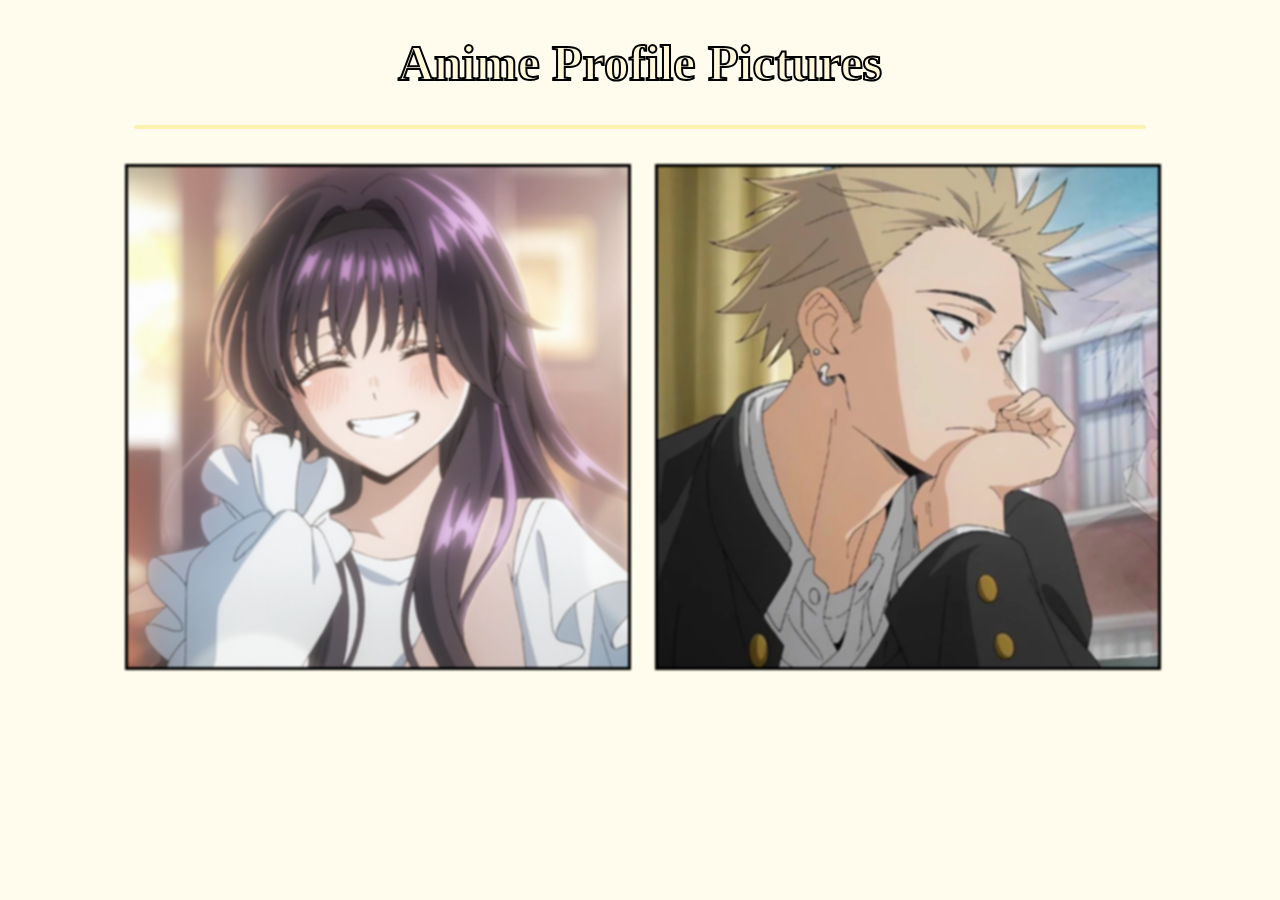
<file: index.html>
<!DOCTYPE html>
<html lang="en" class="main_html">
<head>
    <meta charset="UTF-8">
    <meta name="viewport" content="width=device-width, initial-scale=1.0">
    <title>Made by dogwichhh</title>
    <link rel="stylesheet" href="style.css">
</head>
<body>
    
    <h1 class="title1">Anime Profile Pictures</h1> <hr>

    <div class="main-gallery">

        <a href="Waguri.html" class="bg-waguri1">
            <img src="waguri_bg.png" alt="Failed to load image.">
        </a>

        <a href="Tsumugi.html" class="bg-tsumugi1">
            <img src="tsumugi_bg.png" alt="Failed to load image.">
        </a>

    </div>
    

</body>
</html>
</file>
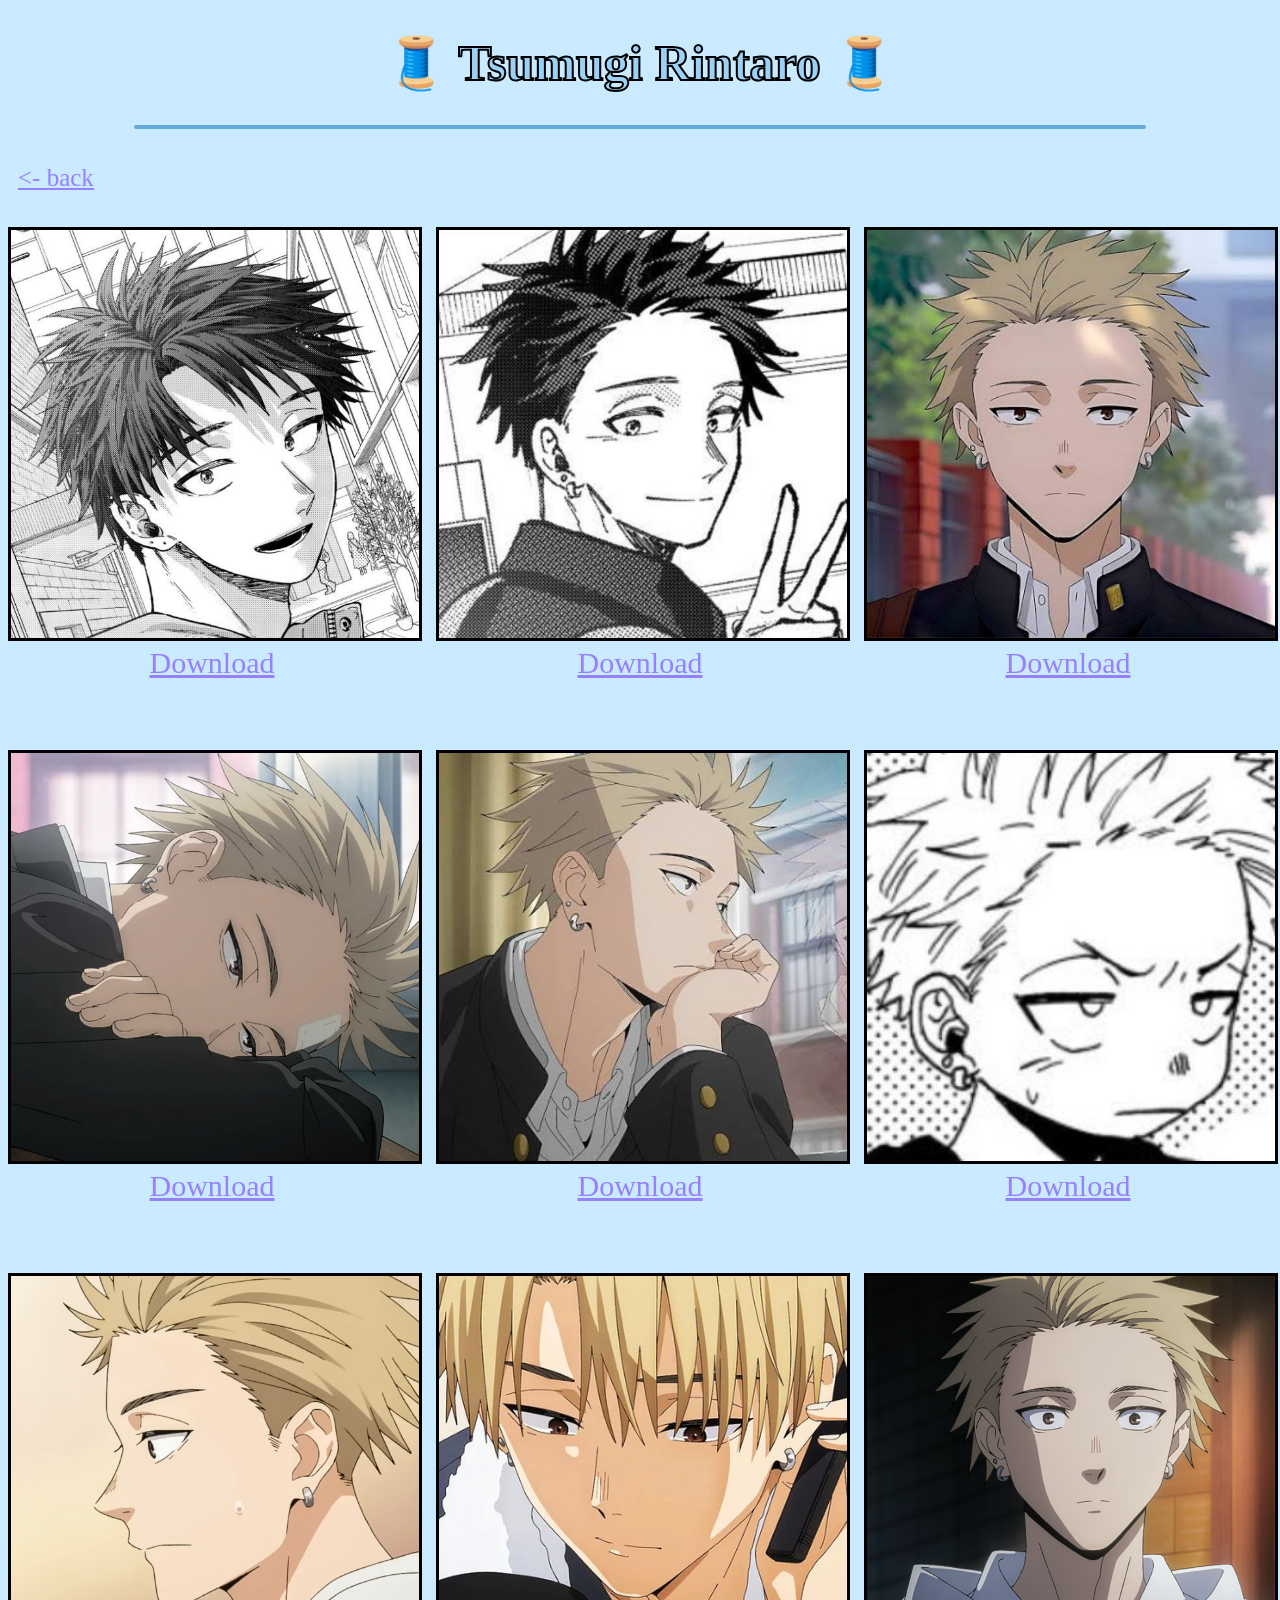
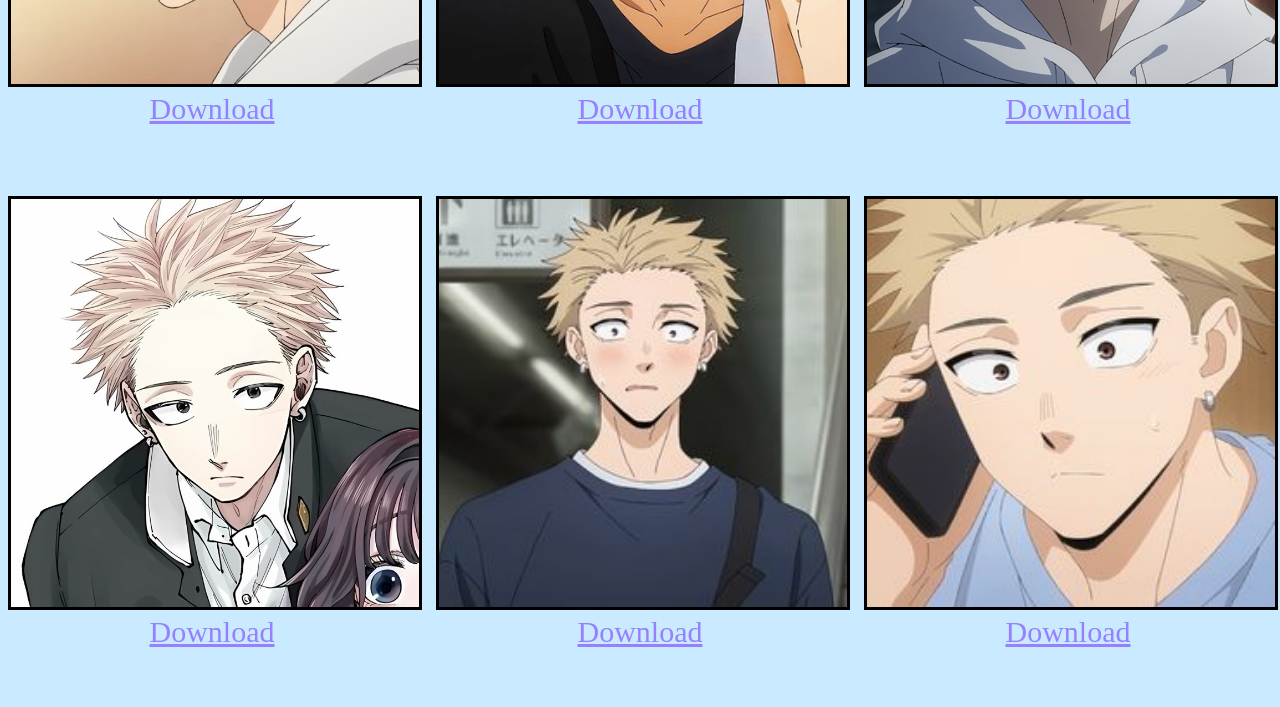
<file: Tsumugi.html>
<!DOCTYPE html>
<html lang="en" class="tsumugi_html">
<head>
    <meta charset="UTF-8">
    <meta name="viewport" content="width=device-width, initial-scale=1.0">
    <title>Tsumugi Profile Pictures</title>
    <link rel="stylesheet" href="style.css">
</head>
<body>
    <h1 class="title2">🧵 Tsumugi Rintaro 🧵</h1> <hr class="tsumugi">

    <a href="index.html">
        <div class="back"><u>&lt;- back</u></div>
    </a>

    <div class = "gallery">

            <div class="image">
                <img class="waguri_1" src="Tsumugi1.png" alt="Failed to load image.">
                <a href="Tsumugi1.png" download>Download</a>
            </div>

            <div class="image">
                <img class="waguri_1" src="Tsumugi2.png" alt="Failed to load image.">
                <a href="Tsumugi2.png" download>Download</a>
            </div>

            <div class="image">
                <img class="waguri_1" src="Tsumugi3.png" alt="Failed to load image.">
                <a href="Tsumugi3.png" download>Download</a>
            </div>

            <div class="image">
                <img class="waguri_1" src="Tsumugi4.png" alt="Failed to load image.">
                <a href="Tsumugi4.png" download>Download</a>
            </div>

            <div class="image">
                <img class="waguri_1" src="Tsumugi5.png" alt="Failed to load image.">
                <a href="Tsumugi5.png" download>Download</a>
            </div>

            <div class="image">
                <img class="waguri_1" src="Tsumugi6.png" alt="Failed to load image.">
                <a href="Tsumugi6.png" download>Download</a>
            </div>

            <div class="image">
                <img class="waguri_1" src="Tsumugi7.png" alt="Failed to load image.">
                <a href="Tsumugi7.png" download>Download</a>
            </div>

            <div class="image">
                <img class="waguri_1" src="Tsumugi8.png" alt="Failed to load image.">
                <a href="Tsumugi8.png" download>Download</a>
            </div>

            <div class="image">
                <img class="waguri_1" src="Tsumugi9.png" alt="Failed to load image.">
                <a href="Tsumugi9.png" download>Download</a>
            </div>

            <div class="image">
                <img class="waguri_1" src="Tsumugi10.png" alt="Failed to load image.">
                <a href="Tsumugi10.png" download>Download</a>
            </div>

            <div class="image">
                <img class="waguri_1" src="Tsumugi11.png" alt="Failed to load image.">
                <a href="Tsumugi11.png" download>Download</a>
            </div>

            <div class="image">
                <img class="waguri_1" src="Tsumugi12.png" alt="Failed to load image.">
                <a href="Tsumugi12.png" download>Download</a>
            </div>


        </div>
</body>
</html>
</file>
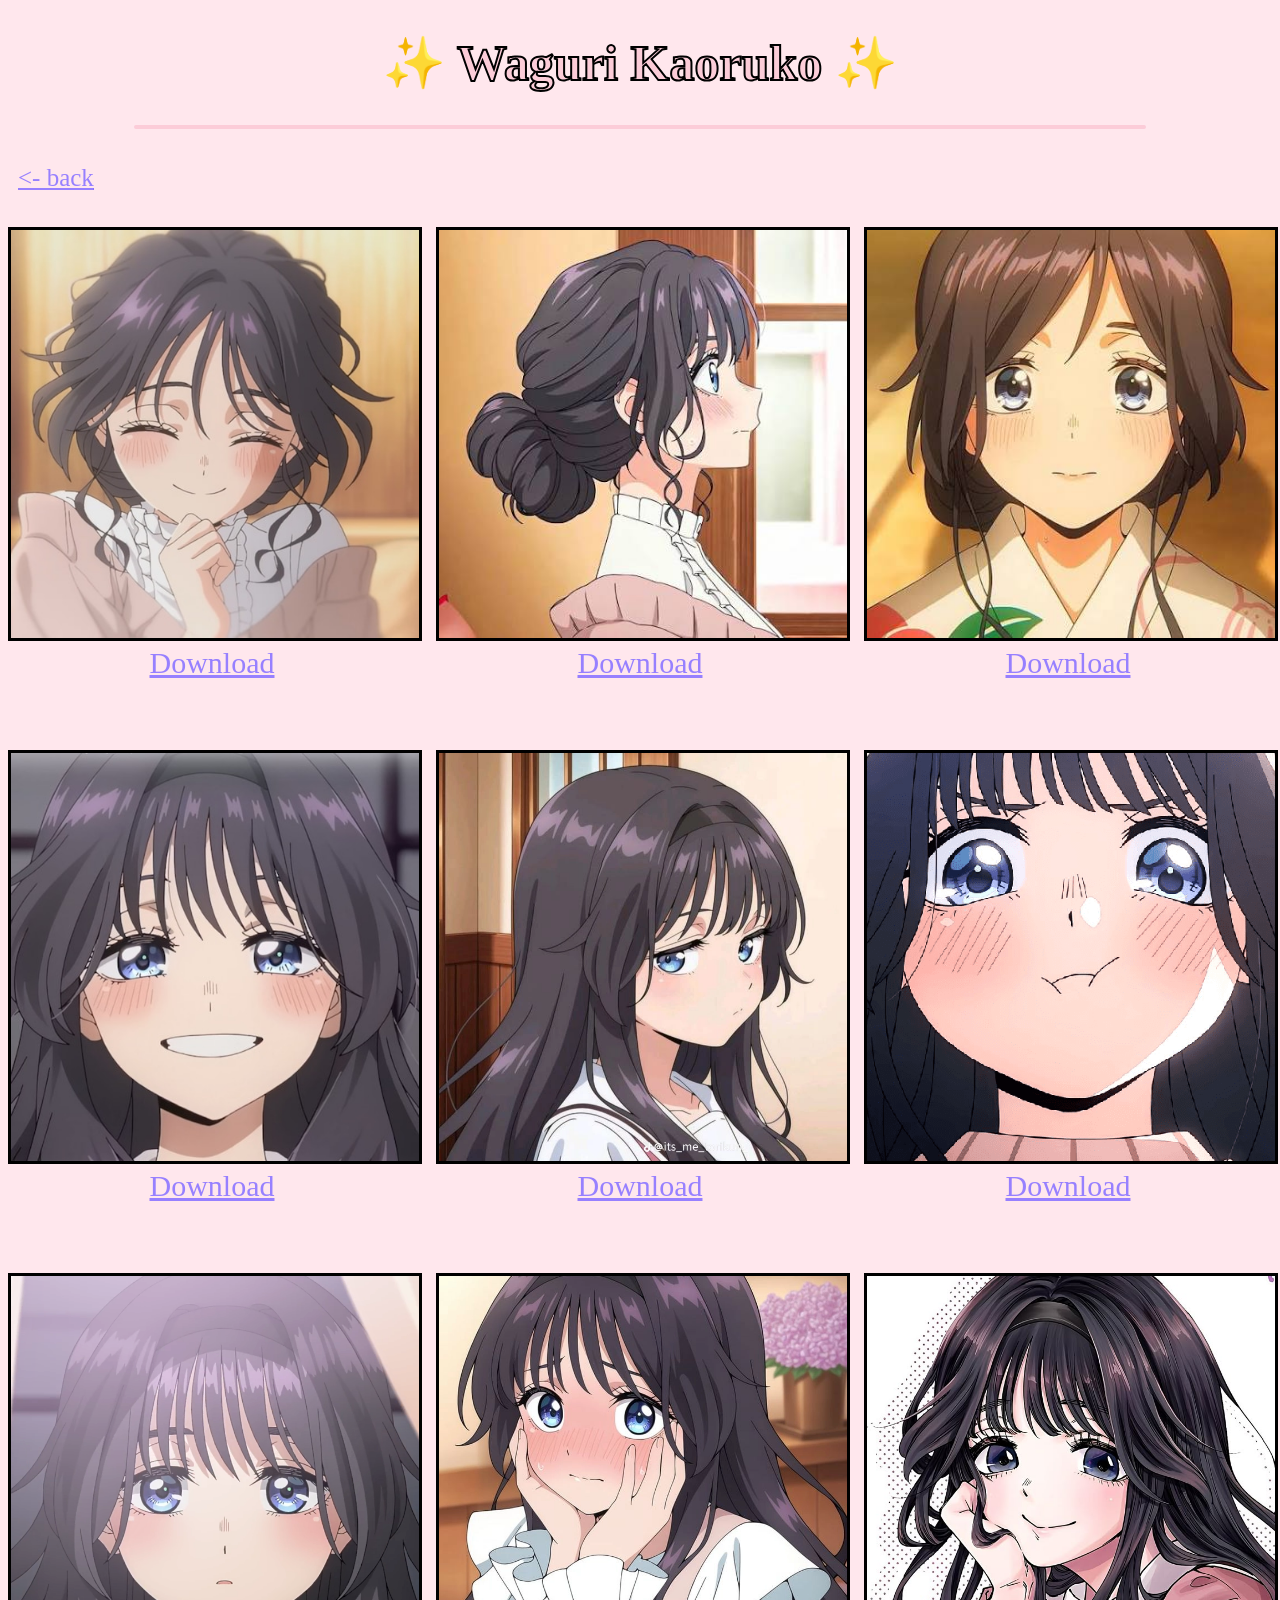
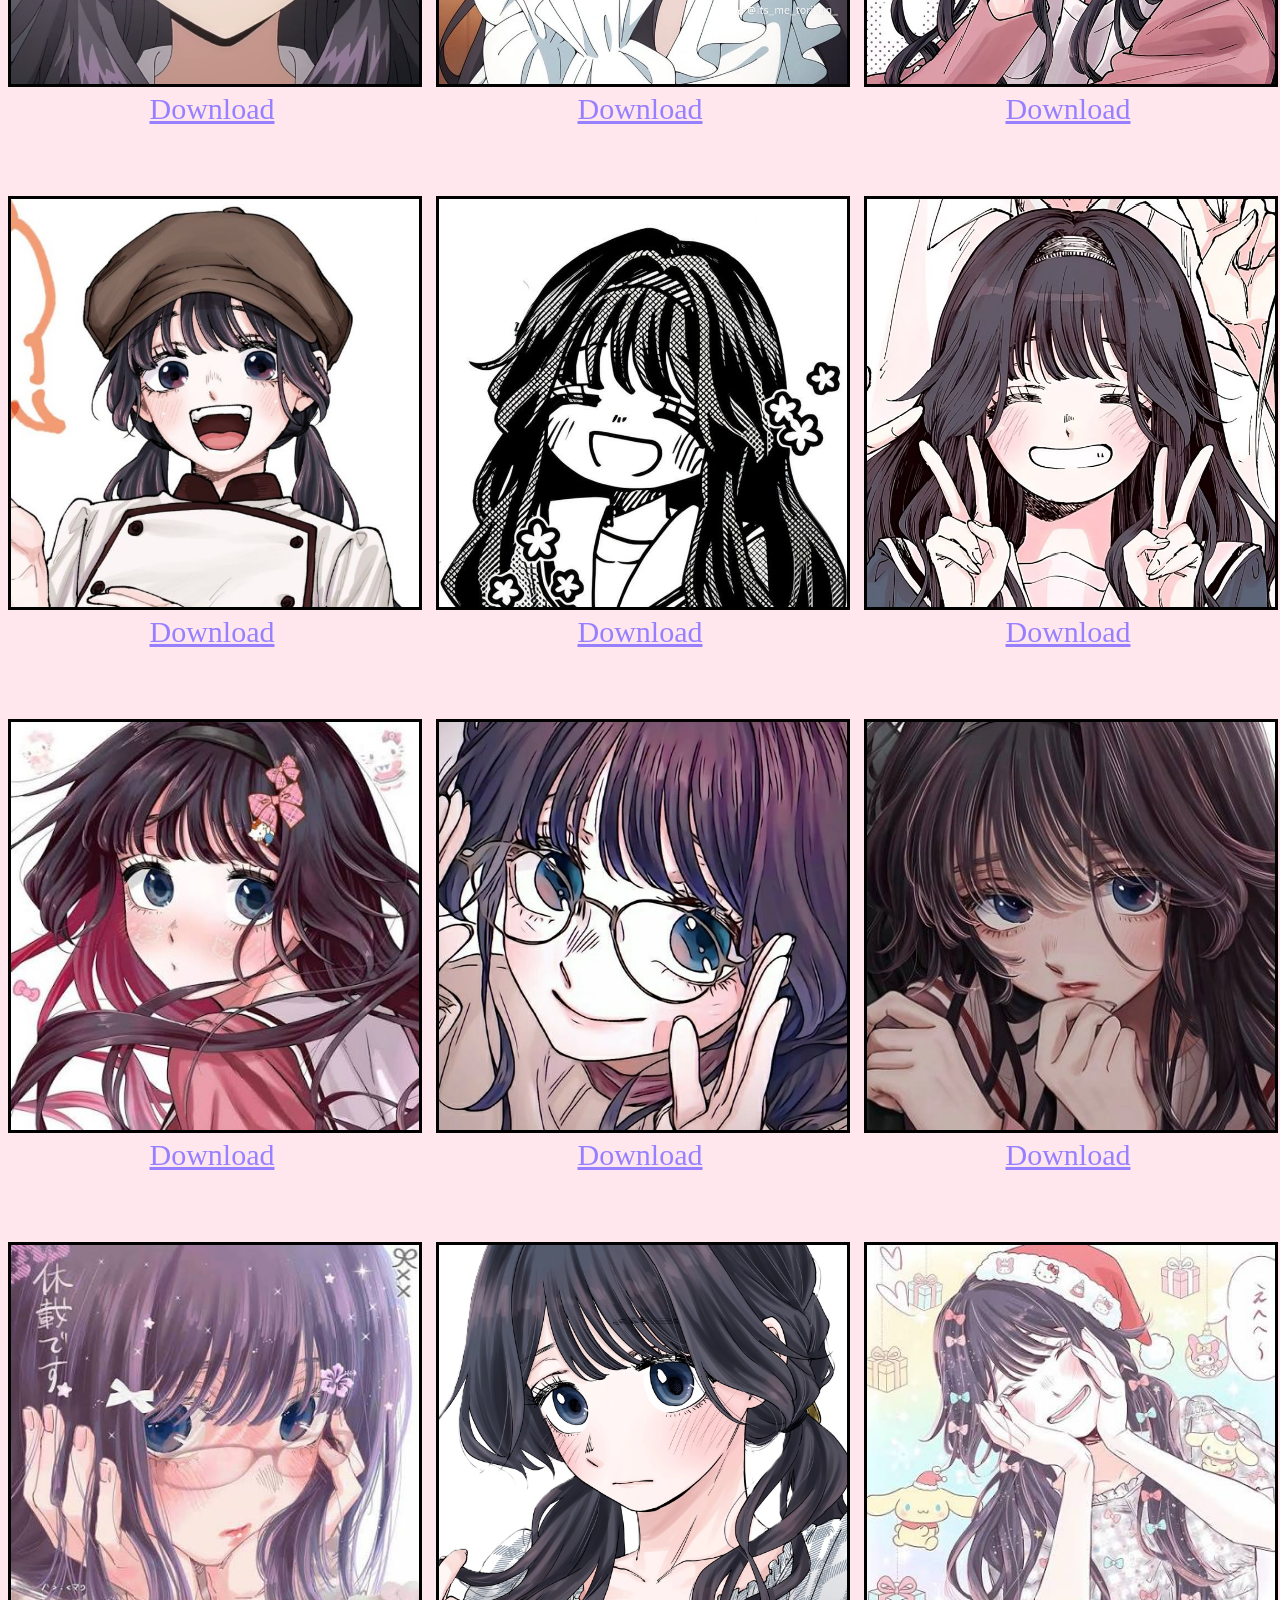
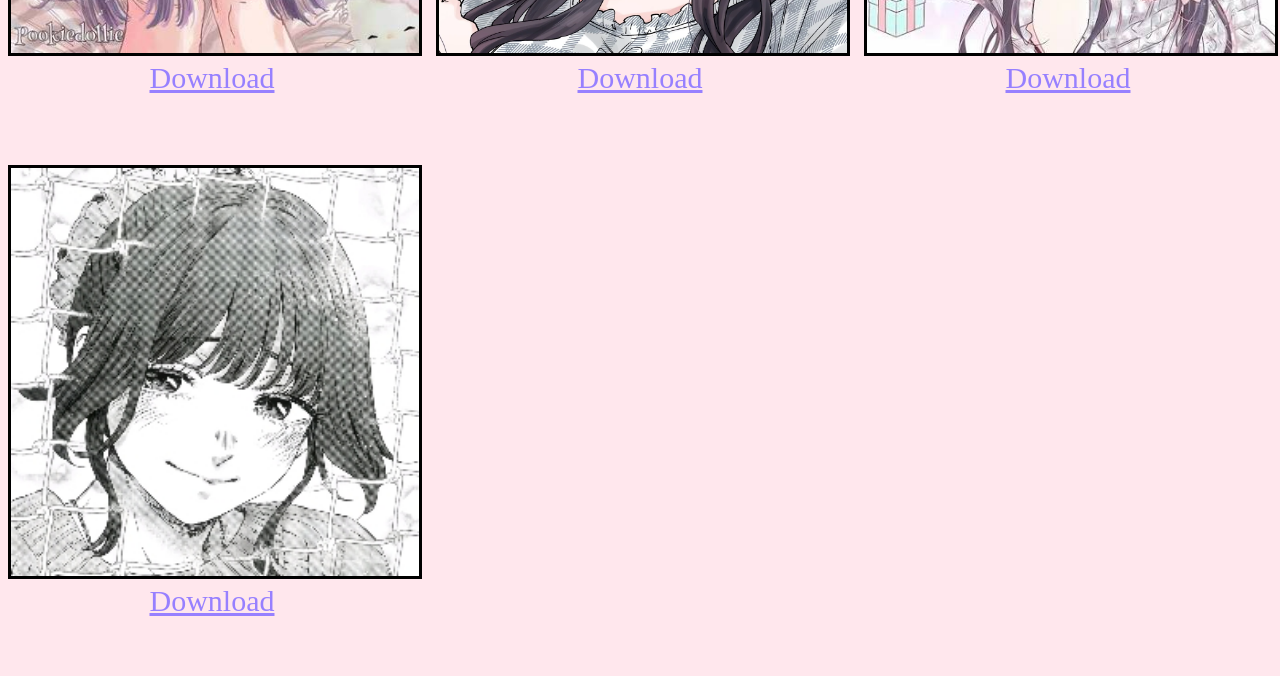
<file: Waguri.html>
<!DOCTYPE html>
<html lang="en" class="waguri_html">
<head>
    <meta charset="UTF-8">
    <meta name="viewport" content="width=device-width, initial-scale=1.0">
    <title>Waguri Profile Pictures</title>
    <link rel="stylesheet" href="style.css">
</head>
<body>
    
    <h1 class="title3">✨ Waguri Kaoruko ✨</h1> <hr class = "waguri">

    <a href="index.html">
        <div class="back"><u>&lt;- back</u></div>
    </a>

    <div class = "gallery">

            <div class="image">
                <img class="waguri_1" src="waguri1.png" alt="Failed to load image.">
                <a href="waguri1.png" download>Download</a>
            </div>

            <div class="image">
                <img class="waguri_1" src="waguri2.png" alt="Failed to load image.">
                <a href="waguri2.png" download>Download</a>
            </div>

            <div class="image">
                <img class="waguri_1" src="waguri3.png" alt="Failed to load image.">
                <a href="waguri3.png" download>Download</a>
            </div>

            <div class="image">
                <img class="waguri_1" src="waguri4.png" alt="Failed to load image.">
                <a href="waguri4.png" download>Download</a>
            </div>

            <div class="image">
                <img class="waguri_1" src="waguri5.png" alt="Failed to load image.">
                <a href="waguri5.png" download>Download</a>
            </div>

            <div class="image">
                <img class="waguri_1" src="waguri6.png" alt="Failed to load image.">
                <a href="waguri6.png" download>Download</a>
            </div>

            <div class="image">
                <img class="waguri_1" src="waguri7.png" alt="Failed to load image.">
                <a href="waguri7.png" download>Download</a>
            </div>

            <div class="image">
                <img class="waguri_1" src="waguri8.png" alt="Failed to load image.">
                <a href="waguri8.png" download>Download</a>
            </div>

                        <div class="image">
                <img class="waguri_1" src="waguri9.png" alt="Failed to load image.">
                <a href="waguri9.png" download>Download</a>
            </div>

            <div class="image">
                <img class="waguri_1" src="waguri10.png" alt="Failed to load image.">
                <a href="waguri10.png" download>Download</a>
            </div>

            <div class="image">
                <img class="waguri_1" src="waguri11.png" alt="Failed to load image.">
                <a href="waguri11.png" download>Download</a>
            </div>

            <div class="image">
                <img class="waguri_1" src="waguri12.png" alt="Failed to load image.">
                <a href="waguri12.png" download>Download</a>
            </div>

            <div class="image">
                <img class="waguri_1" src="waguri13.png" alt="Failed to load image.">
                <a href="waguri13.png" download>Download</a>
            </div>

            <div class="image">
                <img class="waguri_1" src="waguri14.png" alt="Failed to load image.">
                <a href="waguri14.png" download>Download</a>
            </div>

            <div class="image">
                <img class="waguri_1" src="waguri15.png" alt="Failed to load image.">
                <a href="waguri15.png" download>Download</a>
            </div>

            <div class="image">
                <img class="waguri_1" src="waguri16.png" alt="Failed to load image.">
                <a href="waguri16.png" download>Download</a>
            </div>

            <div class="image">
                <img class="waguri_1" src="waguri17.png" alt="Failed to load image.">
                <a href="waguri17.png" download>Download</a>
            </div>

            <div class="image">
                <img class="waguri_1" src="waguri18.png" alt="Failed to load image.">
                <a href="waguri18.png" download>Download</a>
            </div>

            <div class="image">
                <img class="waguri_1" src="waguri19.png" alt="Failed to load image.">
                <a href="waguri19.png" download>Download</a>
            </div>


        </div>

</body>
</html>
</file>
<file: style.css>
html {
    font-family: "Comic Sans MS";
}

.main_html {
    background-color: #fffced;
}

.waguri_html {
    background-color: rgb(255, 231, 237);
}

.tsumugi_html {
    background-color: rgb(202, 234, 255);
}

@keyframes ZoomIn{
    0% {
        transform: scale(1);
    }

    100% {
        transform: scale(1.03);
    }
}

.title1 {
    font-size: 50px;
    color: #fff9d9;
    -webkit-text-stroke: 2px black;
    display: flex;
    justify-content: center;
    align-items: center;
}

.title2 {
    font-size: 50px;
    color: rgb(155, 209, 245);
    -webkit-text-stroke: 2px black;
    display: flex;
    justify-content: center;
    align-items: center;

}

.title3 {
    font-size: 50px;
    color: rgb(252, 204, 216);
    -webkit-text-stroke: 2px black;
    display: flex;
    justify-content: center;
    align-items: center;
}

.image_container_1 img {
    border-radius: 20px;
}

.main-gallery {
    display: grid;
    grid-template-columns: repeat(2, 500px);
    gap: 30px;
    justify-content: center;
}

@media (max-width: 1000px) {
    .main-gallery {
        grid-template-columns: repeat(2, minmax(0, 1fr));
    }
}

@media (max-width: 600px) {
    .main-gallery {
        grid-template-columns: 1fr;
    }
}

.gallery {
    display: grid;
    grid-template-columns: repeat(3, minmax(0, 1fr));
    gap: 20px;
}

@media (max-width: 1000px) {
    .gallery {
        grid-template-columns: repeat(2, minmax(0, 1fr));
    }
}

@media (max-width: 600px) {
    .gallery {
        grid-template-columns: 1fr;
    }
}

.main-gallery img {
    width: 100%;
    aspect-ratio: 1 / 1;
    object-fit: cover;
    border: 3px solid black;
    filter: blur(1px);
}

.gallery img {
    width: 100%;
    aspect-ratio: 1 / 1;
    object-fit: cover;
    display: block;
    border: 3px solid black;
}

.image a {
    color: rgb(151, 128, 255);
    display: block;
    margin-bottom: 50px;
    font-size: 30px;
    text-align: center;
}

hr {
    border: none;
    height: 4px;
    background: #fdf1af;
    width: 80%;
    margin: 25px auto;
    border-radius: 999px;
    margin-bottom: 35px;
}

.tsumugi {
    border: none;
    height: 4px;
    background: rgb(100, 170, 216);
    width: 80%;
    margin: 25px auto;
    border-radius: 999px;
    margin-bottom: 35px;
}

.waguri {
    border: none;
    height: 4px;
    background: rgb(252, 204, 216);
    width: 80%;
    margin: 25px auto;
    border-radius: 999px;
    margin-bottom: 35px;
}

img {
    margin-bottom: 5px;
    transform: scale(1);
    transition: 0.5s;
}

img:hover {
    transform: scale(1.03);
}

.back {
    color: rgb(151, 128, 255);
    font-size: 25px;
    margin-bottom: 35px;
    align-items: center;
    margin-left: 10px;
}
</file>
